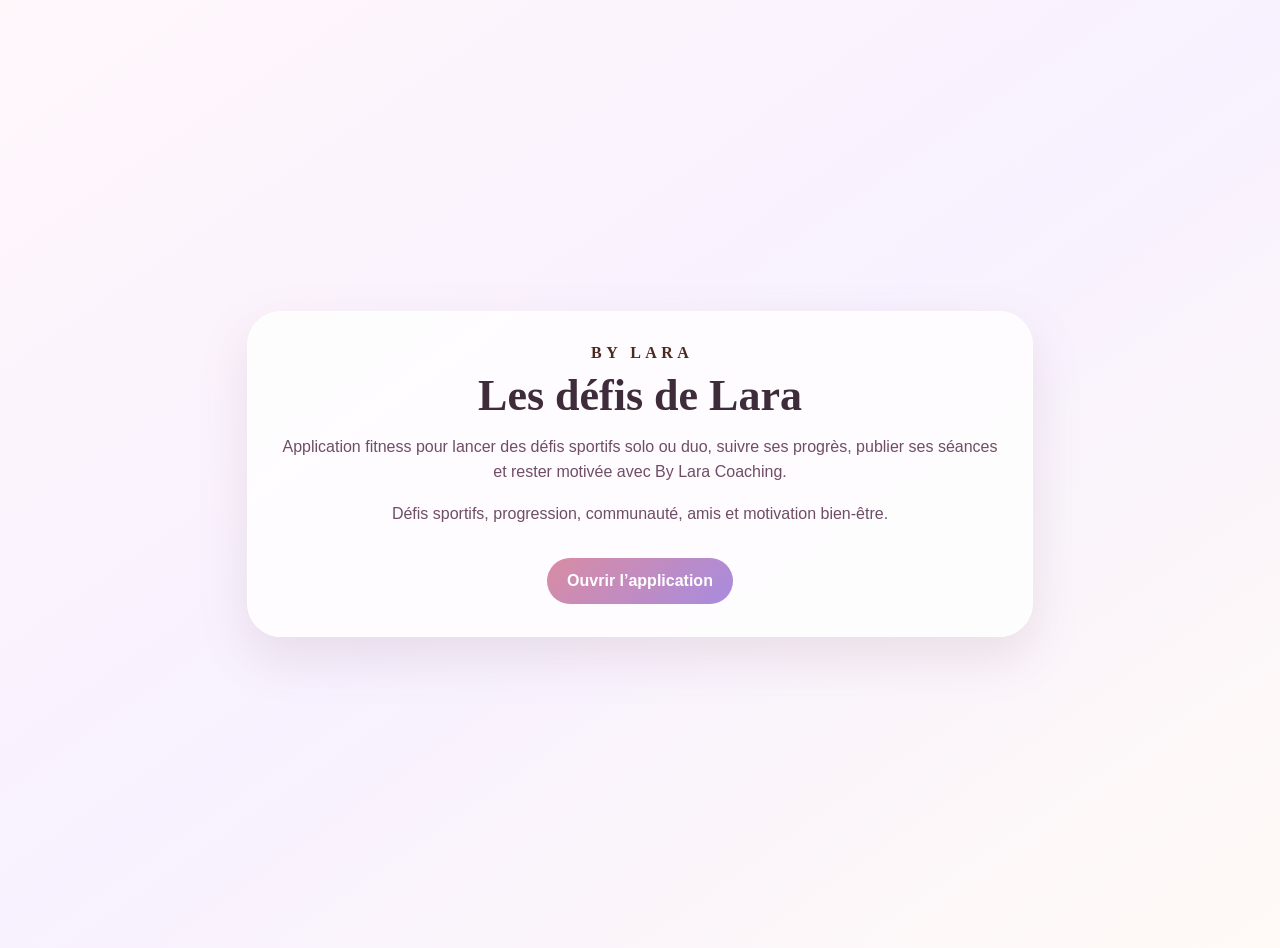
<file: index.html>
<!doctype html>
<html lang="fr">
<head>
  <meta charset="utf-8">
  <meta name="viewport" content="width=device-width,initial-scale=1">
  <title>Les défis de Lara | Application fitness By Lara Coaching</title>
  <meta name="description" content="Les défis de Lara est une application fitness By Lara Coaching pour lancer des défis sportifs, suivre ses progrès, publier ses séances et rester motivée.">
  <meta name="robots" content="index, follow, max-image-preview:large">
  <link rel="canonical" href="https://managementtrika-pixel.github.io/les-defis-de-lara/">
  <meta property="og:title" content="Les défis de Lara | By Lara Coaching">
  <meta property="og:description" content="Défis sportifs solo ou duo, progression, publications et motivation fitness.">
  <meta property="og:url" content="https://managementtrika-pixel.github.io/les-defis-de-lara/">
  <meta property="og:image" content="https://managementtrika-pixel.github.io/les-defis-de-lara/seo-card.svg">
  <script type="application/ld+json">
  {
    "@context":"https://schema.org",
    "@type":"WebSite",
    "name":"Les défis de Lara",
    "url":"https://managementtrika-pixel.github.io/les-defis-de-lara/",
    "description":"Application fitness By Lara Coaching pour défis sportifs, suivi de progression et motivation.",
    "publisher":{"@type":"Organization","name":"By Lara Coaching","url":"https://instagram.com/bylaracoaching"}
  }
  </script>
  <style>
    body{margin:0;min-height:100vh;display:grid;place-items:center;padding:24px;font-family:Arial,sans-serif;color:#3f2c3b;background:linear-gradient(145deg,#fff7fa,#f8f1ff,#fffaf6)}
    main{max-width:720px;background:rgba(255,255,255,.82);border:1px solid #fff;border-radius:34px;padding:32px;box-shadow:0 20px 50px rgba(137,91,115,.15);text-align:center}
    h1{font-family:Georgia,serif;font-size:44px;line-height:1;margin:12px 0;color:#3f2c3b}
    .brand{font-family:Georgia,serif;letter-spacing:.28em;margin-right:-.28em;color:#4a291f;font-weight:700}
    p{color:#6f4d66;line-height:1.6}
    a{display:inline-block;margin-top:16px;padding:14px 20px;border-radius:999px;background:linear-gradient(135deg,#d98ca3,#a88bdf);color:white;text-decoration:none;font-weight:800}
  </style>
</head>
<body>
  <main>
    <div class="brand">BY LARA</div>
    <h1>Les défis de Lara</h1>
    <p>Application fitness pour lancer des défis sportifs solo ou duo, suivre ses progrès, publier ses séances et rester motivée avec By Lara Coaching.</p>
    <p>Défis sportifs, progression, communauté, amis et motivation bien-être.</p>
    <a href="/les-defis-de-lara/">Ouvrir l’application</a>
  </main>
</body>
</html>
</file>
